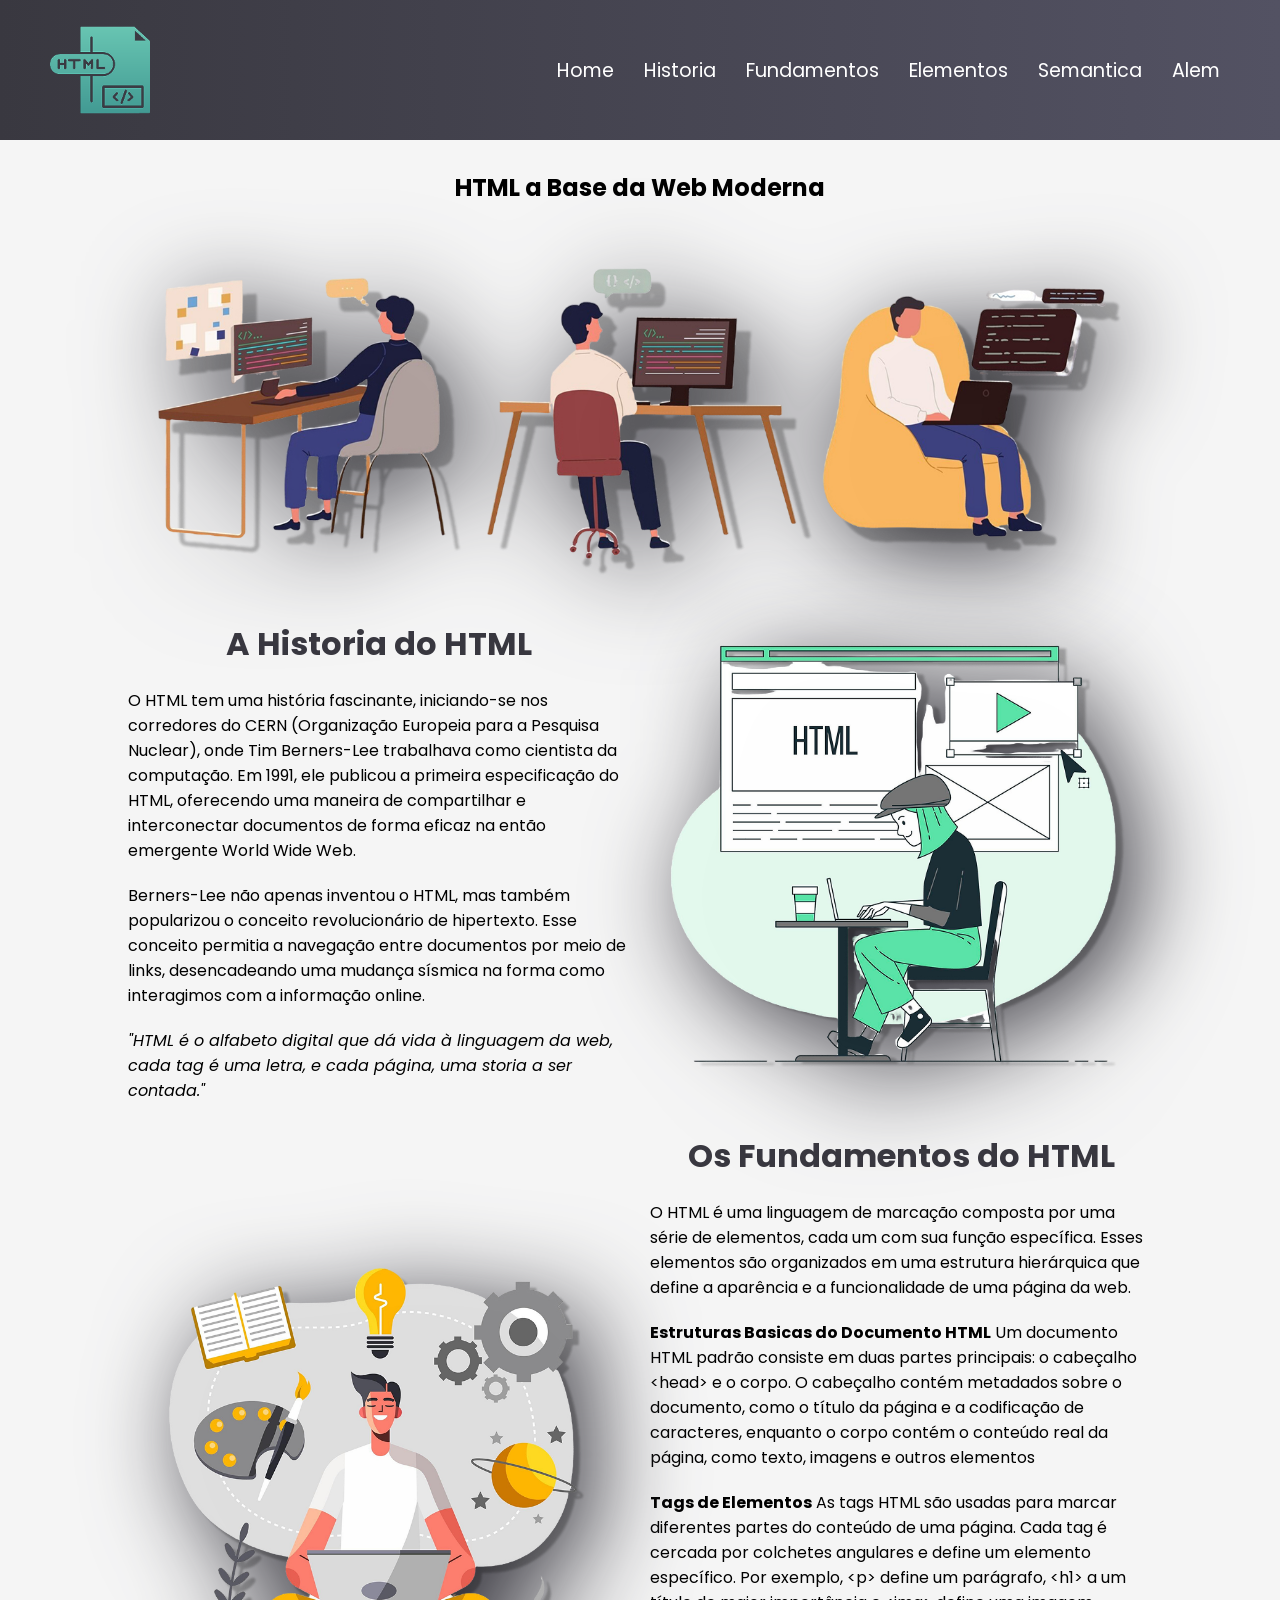
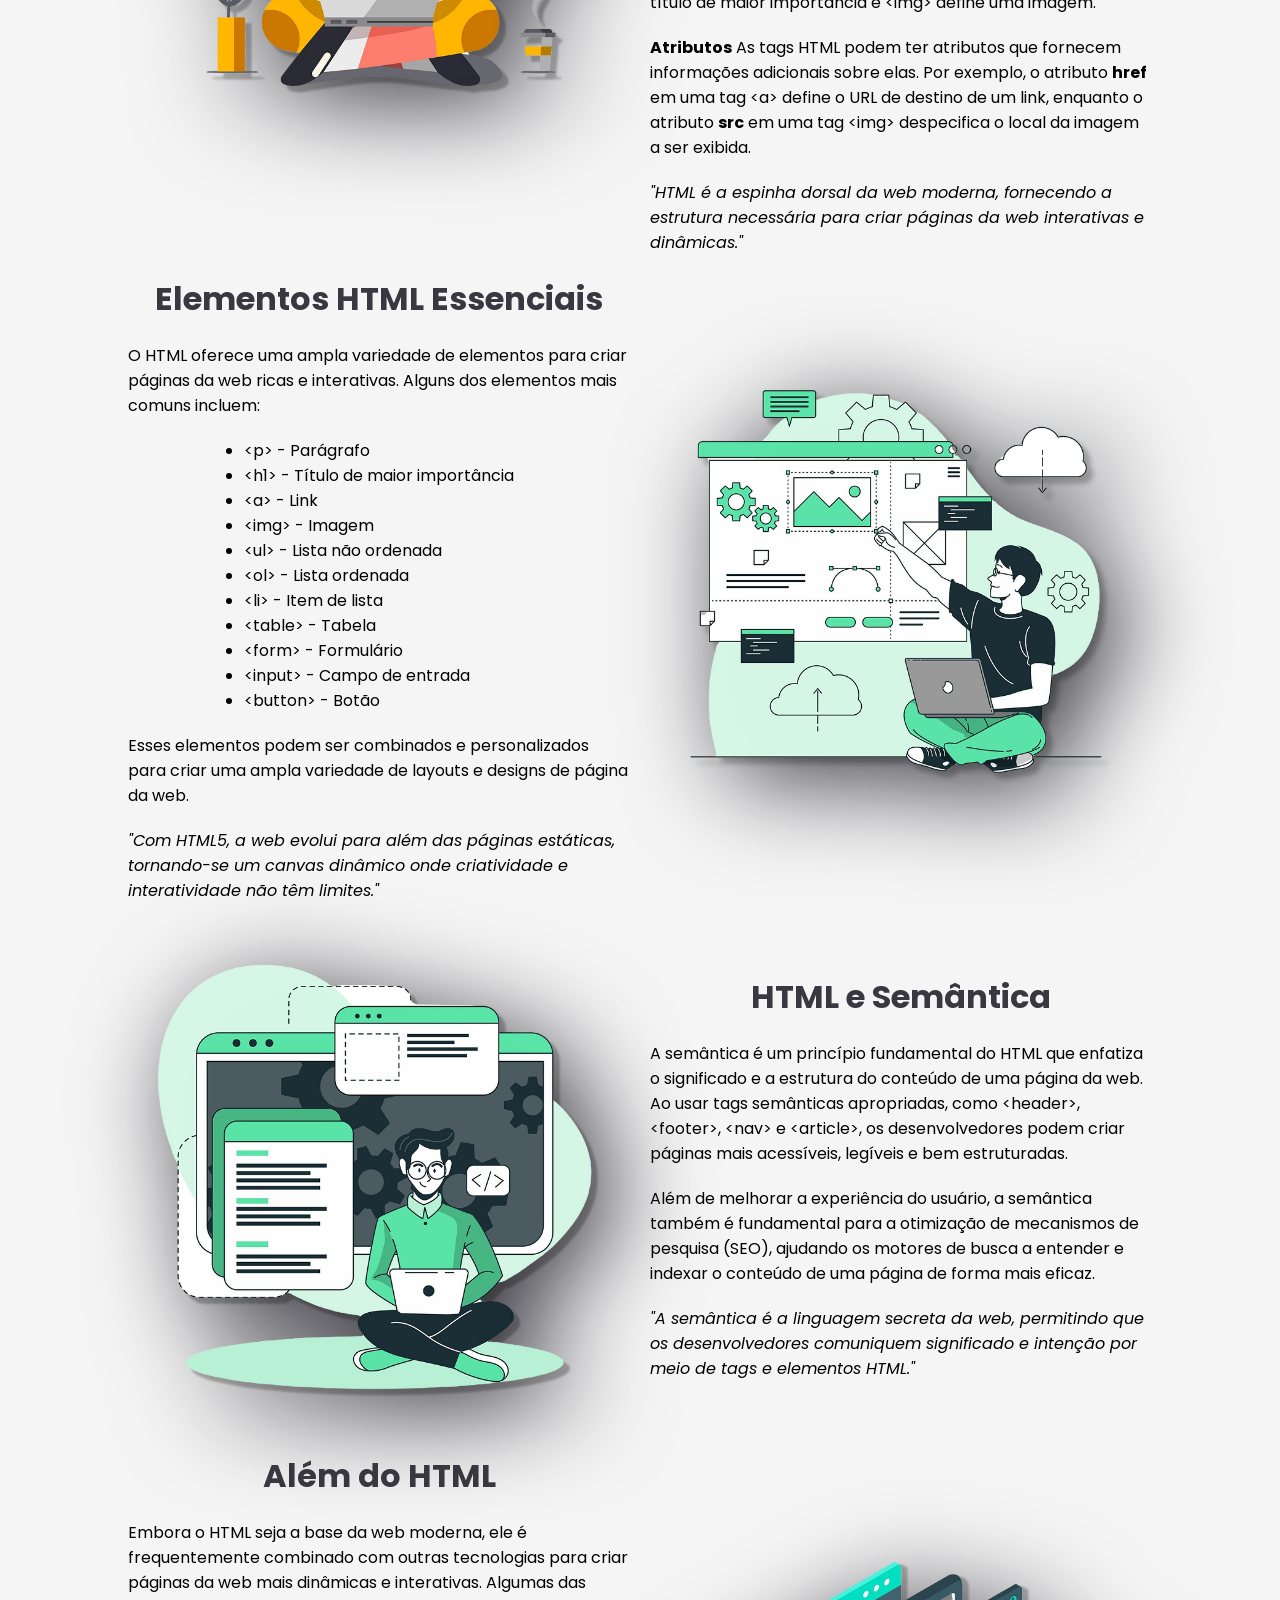
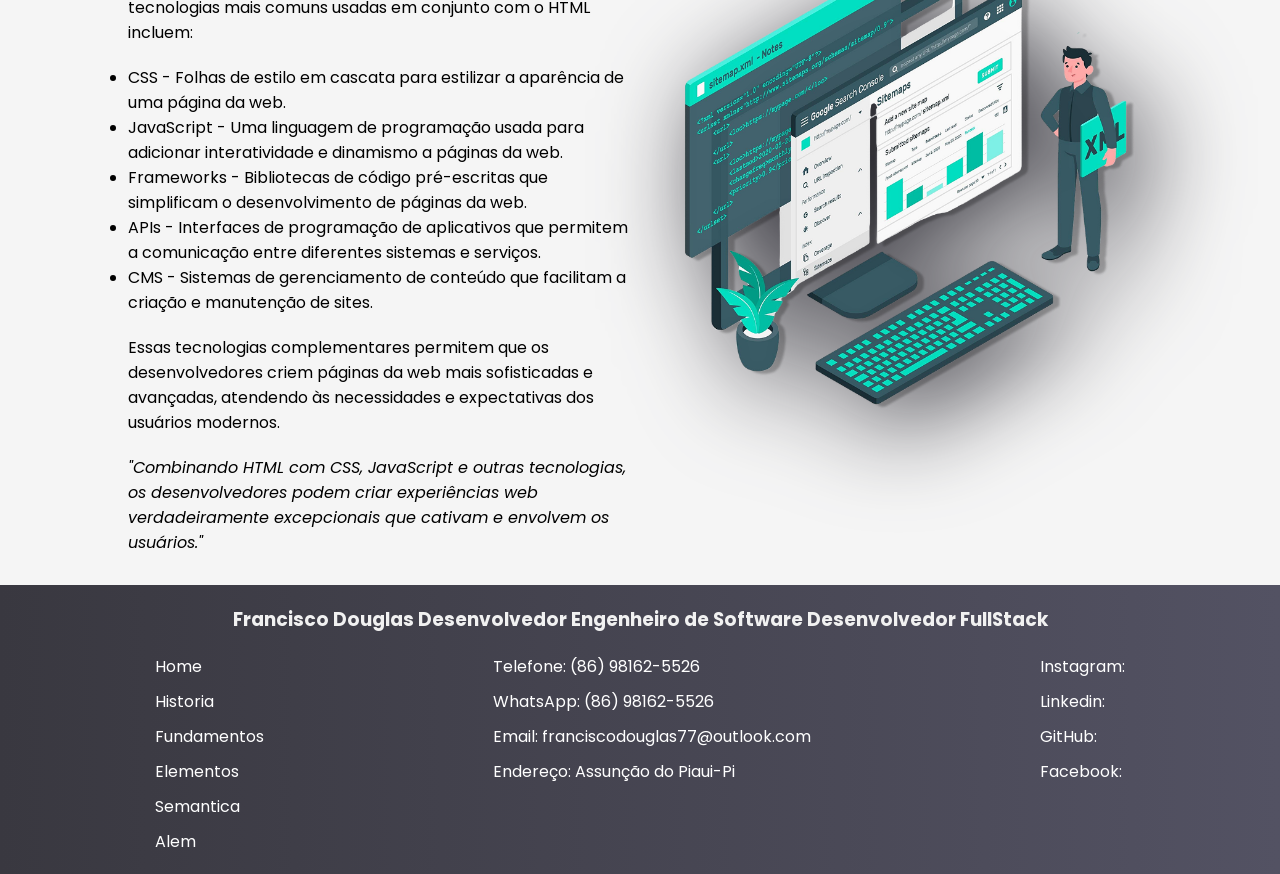
<file: 01_Primeira_pagina/pagina_html.html>
<!DOCTYPE html>
<html lang="pt-BR">
<head>
    <meta charset="UTF-8">
    <meta name="viewport" content="width=device-width, initial-scale=1.0">
    <title>Landing Page HTML</title>
    <link rel="preconnect" href="https://fonts.googleapis.com">
    <link rel="preconnect" href="https://fonts.gstatic.com" crossorigin>
    <link href="https://fonts.googleapis.com/css2?family=Poppins:ital,wght@0,100;0,200;0,300;0,400;0,500;0,600;0,700;0,800;0,900;1,100;1,200;1,300;1,400;1,500;1,600;1,700;1,800;1,900&display=swap" rel="stylesheet">

    <link rel="stylesheet" href="css/styles.css">
</head>
<body>
    <header>
        <img src="./assets/img/logo.png" alt="Logo HTML">
        <button class="hall">
            <span></span>
            <span></span>
            <span></span>
        </button>
        <nav>
            <ul>
                <li><a href="#home">Home</a></li>
                <li><a href="#historia">Historia</a></li>
                <li><a href="#fundamentos">Fundamentos</a></li>
                <li><a href="#elementos">Elementos</a></li>
                <li><a href="#Semantica">Semantica</a></li>
                <li><a href="#alem">Alem</a></li>
            </ul>
        </nav>
    </header>

    <main>
        <section id="home">
            <h1>HTML a Base da Web Moderna</h1>
            <img src="./assets/img/fundo.png" alt="Fundo da Pagina">
        </section>

        <section id="historia">
            <div class="img-content">
                <img src="./assets/img/01-historia.png" alt="Imagem">
            </div>
            <div class="content">
                <h2>A Historia do HTML</h2>
                <p>O HTML tem uma história fascinante, iniciando-se nos corredores do CERN (Organização Europeia para a Pesquisa Nuclear), onde Tim Berners-Lee trabalhava como cientista da computação. Em 1991, ele publicou a primeira especificação do HTML, oferecendo uma maneira de compartilhar e interconectar documentos de forma eficaz na então emergente World Wide Web.</p>
                <p>Berners-Lee não apenas inventou o HTML, mas também popularizou o conceito revolucionário de hipertexto. Esse conceito permitia a navegação entre documentos por meio de links, desencadeando uma mudança sísmica na forma como interagimos com a informação online.</p>

                <blockquote><em>
                    "HTML é o alfabeto digital que dá vida à linguagem da web, cada tag é uma letra, e cada página, uma storia a ser contada."
                </em></blockquote>
            </div>

        </section>

        <section id="fundamentos">
            <div class="img-content">
                <img src="./assets/img/fundamentos.png" alt="Imagem">
            </div>
            <div class="content">
                <h2>Os Fundamentos do HTML</h2>
                <p>O HTML é uma linguagem de marcação composta por uma série de elementos, cada um com sua função específica. Esses elementos são organizados em uma estrutura hierárquica que define a aparência e a funcionalidade de uma página da web.</p>
                <p><b>Estruturas Basicas do Documento HTML</b> 
                    Um documento HTML padrão consiste em duas partes principais: o cabeçalho &lt;head&gt; e o corpo. O cabeçalho contém metadados sobre o documento, como o título da página e a codificação de caracteres, enquanto o corpo contém o conteúdo real da página, como texto, imagens e outros elementos</p>
                <p><b>Tags de Elementos</b>
                    As tags HTML são usadas para marcar diferentes partes do conteúdo de uma página. Cada tag é cercada por colchetes angulares e define um elemento específico. Por exemplo, &lt;p&gt define um parágrafo, &lt;h1&gt a um título de maior importância e &lt;img&gt define uma imagem.</p>
                <p><b>Atributos</b>
                    As tags HTML podem ter atributos que fornecem informações adicionais sobre elas. Por exemplo, o atributo <b>href</b> em uma tag &lt;a&gt; define o URL de destino de um link, enquanto o atributo  <b>src</b> em uma tag &lt;img&gt; despecifica o local da imagem a ser exibida. </p>
                <blockquote>
                    <em> 
                        "HTML é a espinha dorsal da web moderna, fornecendo a estrutura necessária para criar páginas da web interativas e dinâmicas."
                    </em>
                </blockquote>
        </section>

        <section id="elementos">
            <div class="img-content">
                <img src="./assets/img/03-elementos.png" alt="Imagem">
            </div>
            <div class="content">
                <h2>Elementos HTML Essenciais</h2>
                <p>O HTML oferece uma ampla variedade de elementos para criar páginas da web ricas e interativas. Alguns dos elementos mais comuns incluem:</p>
                <ul>
                    <li>&lt;p&gt; - Parágrafo</li>
                    <li>&lt;h1&gt; - Título de maior importância</li>
                    <li>&lt;a&gt; - Link</li>
                    <li>&lt;img&gt; - Imagem</li>
                    <li>&lt;ul&gt; - Lista não ordenada</li>
                    <li>&lt;ol&gt; - Lista ordenada</li>
                    <li>&lt;li&gt; - Item de lista</li>
                    <li>&lt;table&gt; - Tabela</li>
                    <li>&lt;form&gt; - Formulário</li>
                    <li>&lt;input&gt; - Campo de entrada</li>
                    <li>&lt;button&gt; - Botão</li>
                </ul>
                <p>Esses elementos podem ser combinados e personalizados para criar uma ampla variedade de layouts e designs de página da web.</p>

                <blockquote>
                    <em>
                        "Com HTML5, a web evolui para além das páginas estáticas, tornando-se um canvas dinâmico onde criatividade e interatividade não têm limites."
                    </em>
                </blockquote>
            </div>

        </section>

        <section id="semantica">
            <div class="img-content">
                <img src="./assets/img/04-semantica.png" alt="Imagem">
            </div>
            <div class="content">
                <h2>HTML e Semântica</h2>
                <p>A semântica é um princípio fundamental do HTML que enfatiza o significado e a estrutura do conteúdo de uma página da web. Ao usar tags semânticas apropriadas, como &lt;header&gt;, &lt;footer&gt;, &lt;nav&gt; e &lt;article&gt;, os desenvolvedores podem criar páginas mais acessíveis, legíveis e bem estruturadas.</p>
                <p>Além de melhorar a experiência do usuário, a semântica também é fundamental para a otimização de mecanismos de pesquisa (SEO), ajudando os motores de busca a entender e indexar o conteúdo de uma página de forma mais eficaz.</p>
                <blockquote>
                    <em>
                        "A semântica é a linguagem secreta da web, permitindo que os desenvolvedores comuniquem significado e intenção por meio de tags e elementos HTML."
                    </em>
                </blockquote>
            </div>
        </section>

        <section id="alem">
            <div class="img-content">
                <img src="./assets/img/05-alem.png" alt="Imagem">
            </div>
            <div class="content">
                <h2>Além do HTML</h2>
                <p>Embora o HTML seja a base da web moderna, ele é frequentemente combinado com outras tecnologias para criar páginas da web mais dinâmicas e interativas. Algumas das tecnologias mais comuns usadas em conjunto com o HTML incluem:</p>
                <ul>
                    <li>CSS - Folhas de estilo em cascata para estilizar a aparência de uma página da web.</li>
                    <li>JavaScript - Uma linguagem de programação usada para adicionar interatividade e dinamismo a páginas da web.</li>
                    <li>Frameworks - Bibliotecas de código pré-escritas que simplificam o desenvolvimento de páginas da web.</li>
                    <li>APIs - Interfaces de programação de aplicativos que permitem a comunicação entre diferentes sistemas e serviços.</li>
                    <li>CMS - Sistemas de gerenciamento de conteúdo que facilitam a criação e manutenção de sites.</li>
                </ul>
                <p>Essas tecnologias complementares permitem que os desenvolvedores criem páginas da web mais sofisticadas e avançadas, atendendo às necessidades e expectativas dos usuários modernos.</p>
                <blockquote>
                    <em>
                        "Combinando HTML com CSS, JavaScript e outras tecnologias, os desenvolvedores podem criar experiências web verdadeiramente excepcionais que cativam e envolvem os usuários."
                    </em>
                </blockquote>
            </div>
        </section>
    </main>

    <footer>
        <h3>Francisco Douglas Desenvolvedor Engenheiro de Software Desenvolvedor FullStack</h3>

        <div class="lists">
            <ul>
                <li><a href="#home">Home</a></li>
                <li><a href="#historia">Historia</a></li>
                <li><a href="#fundamentos">Fundamentos</a></li>
                <li><a href="#elementos">Elementos</a></li>
                <li><a href="#semantica">Semantica</a></li>
                <li><a href="#alem">Alem</a></li>
            </ul>
            <ul>
                <li><a href="">Telefone: (86) 98162-5526</a></li>
                <li><a href="">WhatsApp: (86) 98162-5526</a></li>
                <li><a href="">Email: franciscodouglas77@outlook.com</a></li>
                <li><a href="">Endereço: Assunção do Piaui-Pi</a></li>
            </ul>
            <ul>
                <li><a href="">Instagram: </a></li>
                <li><a href="">Linkedin: </a></li>
                <li><a href="">GitHub: </a></li>
                <li><a href="">Facebook: </a></li>
            </ul>
        </div>
    </footer>

    <script src="./js/script.js"></script>
</body>
</html>
</file>
<file: 01_Primeira_pagina/css/styles.css>
:root {
    --back-head-blok: linear-gradient(90deg, #393840, #535263);
}

* {
    margin: 0;
    padding: 0;
    box-sizing: border-box;
}

body {
    font-family: 'Poppins', sans-serif;
    background-color: #f5f5f5;
    display: flex;
    margin: 0 auto;
    justify-content: center;
    align-items: center;
    flex-direction: column;
}

header {
    width: 100%;
    display: flex;
    justify-content: space-between;
    align-items: center;
    padding: 20px 50px;
    background: var(--back-head-blok);
}

header img {
    width: 100px;
}

header nav ul {
    display: flex;
    list-style: none;
    gap: 10px;
}

header nav ul li {
    list-style: none;
    margin: 10px;
}

header nav ul li a {
    text-decoration: none;
    color: #fff;
    font-size: 1.2rem;
    transition: all 0.3s;
}

header nav ul li a:hover {
    color: #89d812;
}
.hall {
    display: none;
    justify-content: center;
    align-items: center;
    flex-direction: column;
    gap: 10px;
    padding: 5px;
    transition: all 0.3s;   
}
.hall span{
    width: 30px;
    height: 2px;
    background: #000;
}
.hall:hover{
    cursor: pointer;
    background-color: rgb(36, 154, 173);
    border: none;
}
section {
    max-width: 80vw;
    display: grid;
    margin: 0 auto;
    gap: 20px;
    grid-template-columns: 1fr 1fr;
    justify-content: center;
    align-items: center;
    margin: 20px;
}

section .content {
    display: flex;
    justify-content: space-between;
    align-items: center;
    flex-direction: column;
    gap: 20px;
}

#home {
    display: flex;
    justify-content: center;
    align-items: center;
    flex-direction: column;
    gap: 20px;
}

#historia,
#elementos,
#alem {
    display: grid;
    grid-template-columns: 1fr 1fr;
    direction: rtl;
}
main,footer{
    padding: 10px;
}
section .content {
    direction: ltr;
}

h2 {
    font-size: 2rem;
    color: #393840;
    text-align: center;
}

/* Estilo base das imagens - começam invisíveis */
section img {
    width: 100%;
    height: 100%;
    filter: drop-shadow(20px 20px 50px #393840);
    opacity: 0; /* Invisível até a animação ser ativada */
}

/* Animações ativadas pela classe 'animate' */
#home img.animate {
    animation: fadeIn 1s ease-in-out forwards;
}

#historia img.animate {
    animation: slideInRight 1s ease-in-out forwards;
}

#fundamentos img.animate {
    animation: slideInLeft 1s ease-in-out forwards;
}

#elementos img.animate {
    animation: fadeInUp 1s ease-in-out forwards;
}

#semantica img.animate {
    animation: slideInRight 1s ease-in-out forwards;
}

#alem img.animate {
    animation: slideInLeft 1s ease-in-out forwards;
}

/* Definições das animações */
@keyframes fadeIn {
    0% {
        opacity: 0;
    }
    100% {
        opacity: 1;
    }
}

@keyframes slideInRight {
    0% {
        opacity: 0;
        transform: translateX(30px);
    }
    100% {
        opacity: 1;
        transform: translateX(0);
    }
}

@keyframes slideInLeft {
    0% {
        opacity: 0;
        transform: translateX(-30px);
    }
    100% {
        opacity: 1;
        transform: translateX(0);
    }
}

@keyframes fadeInUp {
    0% {
        opacity: 0;
        transform: translateY(20px);
    }
    100% {
        opacity: 1;
        transform: translateY(0);
    }
}

footer {
    width: 100%;
    display: flex;
    flex-direction: column;
    gap: 20px;
    justify-content: center;
    align-items: center;
    padding: 20px 50px;
    background: var(--back-head-blok);
    color: #fff;
}

footer h3 {
    color: #f1f1f1;
}

footer .lists {
    width: 100%;
    display: flex;
    justify-content: space-around;
    gap: 20px;
}

footer .lists ul {
    list-style: none;
    display: flex;
    flex-direction: column;
    gap: 10px;
}

footer .lists ul li a {
    text-decoration: none;
    color: #fff;
    transition: all 0.3s;
}

footer .lists ul li a:hover {
    color: #89d812;
}

@media screen and (max-width: 900px) {
    #home,
    #historia,
    #fundamentos,
    #elementos,
    #semantica,
    #alem {
        grid-template-columns: 1fr;
    }
    footer{
        display: flex;
    }
    footer .lists{
        flex-direction: column;
        align-items: center;
        gap: 30px;
    }
    header{
        display: flex;
        justify-content: space-between;
    }
    header nav ul {
        display: none;
    }
    .hall{
        display: flex;
    }
}
</file>
